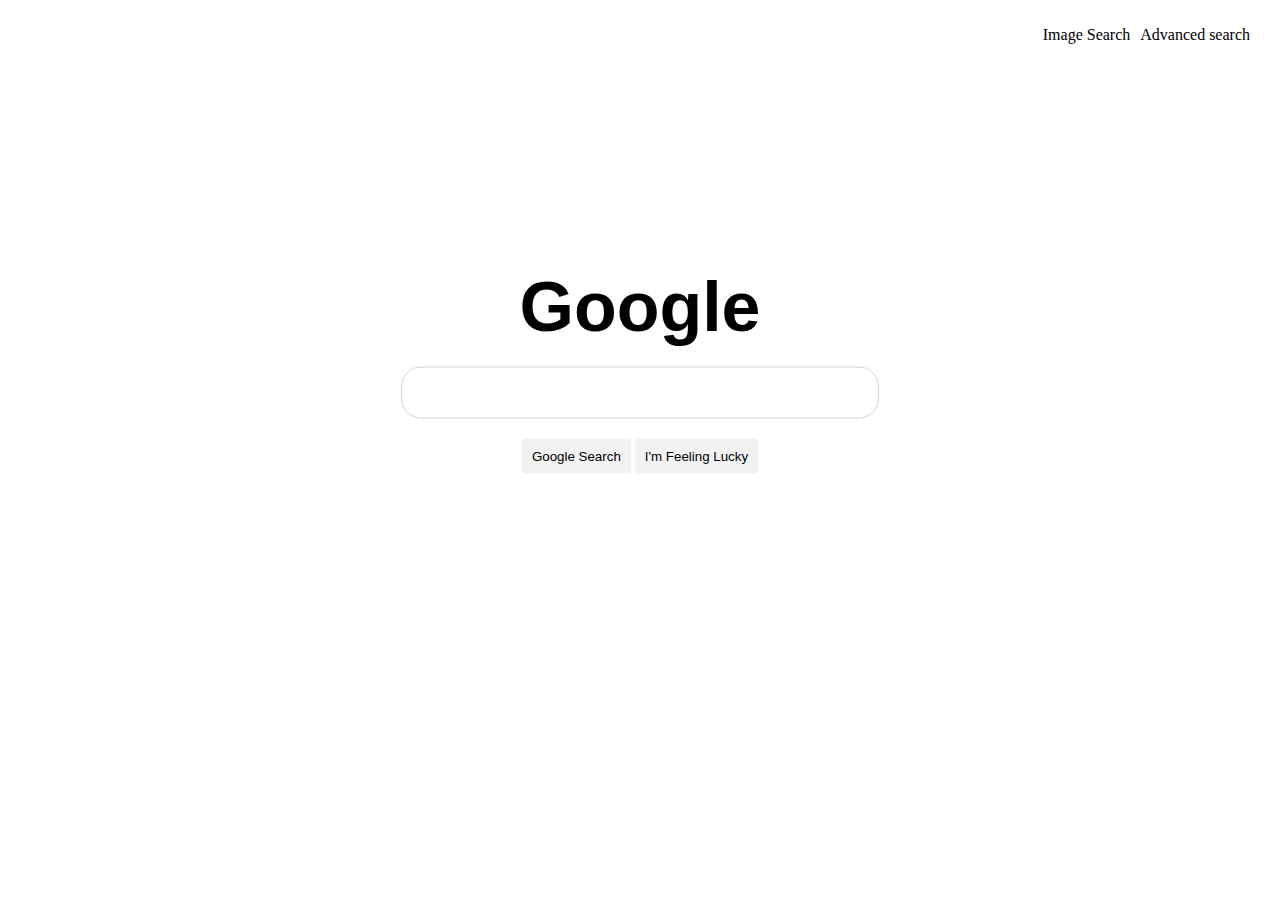
<file: HarvardX C50’sW Course/Project 0/index.html>
<!DOCTYPE html>
<html lang="en">
    <head>
        <title>Google</title>
        <link rel="stylesheet" href="style/master.css">
        <meta name="viewport" content="width=device-width, initial-scale=1.0">
    </head>
    <body>

      <nav>
        <ul>
          <li><a href="googleImage.html">Image Search</a></li>
          <li><a href="advancedSearch.html">Advanced search</a></li>
        </ul>
      </nav>

    <div class="center">
        <header>
            <h1>Google</h1>
        </header>

        <form action="https://google.com/search">
            <input type="text" name="q">
            <div class="w-100"></div>
            <input type="submit" class="btnGray" value="Google Search">
            <input type="submit" class="btnGray" value="I'm Feeling Lucky" name="btnI" jsaction="sf.lck">
        </form>
     </div>

    </body>
</html>
</file>
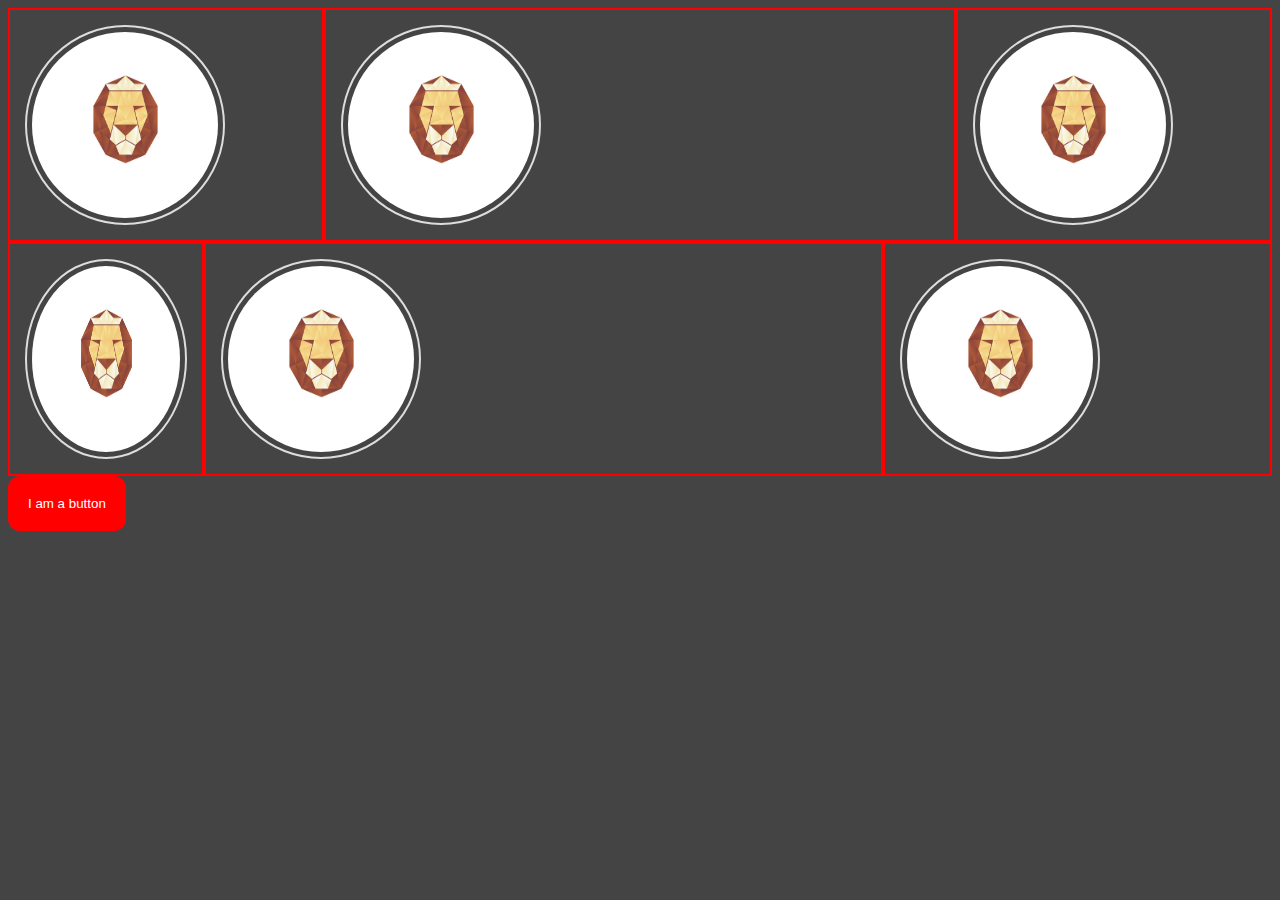
<file: Udemy Full Stack Web Developer Course/CSS Practice/index.html>
<!DOCTYPE html>
<html lang="en">
<head>
    <meta charset="utf-8">
    <title>Learn CSS</title>
    <link href="https://fonts.googleapis.com/css?family=Libre+Barcode+128+Text|Fjalla+One|Merienda+One" rel="stylesheet">
    <link rel="stylesheet" href="style.css">
    
</head>

<body>
    <div class="container">
        <!--
    <h1 style="color:yellow;">Skateboarding is Awesome</h1>
    <h2>Anyone skate out there?</h2>
    <h3>I wish redbull gave me wings</h3>
    </div>
-->
    
    <div class="row">
        <div class="col-3">
            <img src="lion.jpg" class="borderImg">
        </div>

        <div class="col-6">
            <img src="lion.jpg" class="borderImg">
        </div>

        <div class="col-3">
            <img src="lion.jpg" class="borderImg">
        </div>
    </div>
        
     <div class="row">
    <div class="col-2">
        <img src="lion.jpg" class="borderImg">
    </div>

    <div class="col-7">
        <img src="lion.jpg" class="borderImg">
    </div>

    <div class="col-4">
        <img src="lion.jpg" class="borderImg">
    </div>
</div>
       
    
    <div>
    <button type="button" class="padding">I am a button</button>
    </div>

<!--
        <ul>
        <li>I love to skate</li>
        <li>My favorite skate tricks</li>
            <ol>
                <li>360 Flips</li>
                <li>Backside Nose Blunts</li>
        </ol>
        <li>Skate till you can't walk</li>
    </ul>
-->
<!--
        
    </div>
    
    <h1>H1 - I should build a tree swing</h1>
    <h2>H2 - I hope the rope doesn't break.</h2>
    
    <div class="formatting">
            <div><b>I am so BOLD</b></div>
            <div><i>I am leaning over...</i></div>
            <div><em>I am so EMPHASIZED...</em></div>
            <div><strong>I am so STRONG</strong></div>
            <div><del>Please don't delete ME</del></div>
            <div><mark>MARK MY WORDS...</mark></div>
    </div>
    <a href='#'>Click me Now</a>
    
-->
</body>

</html>
</file>
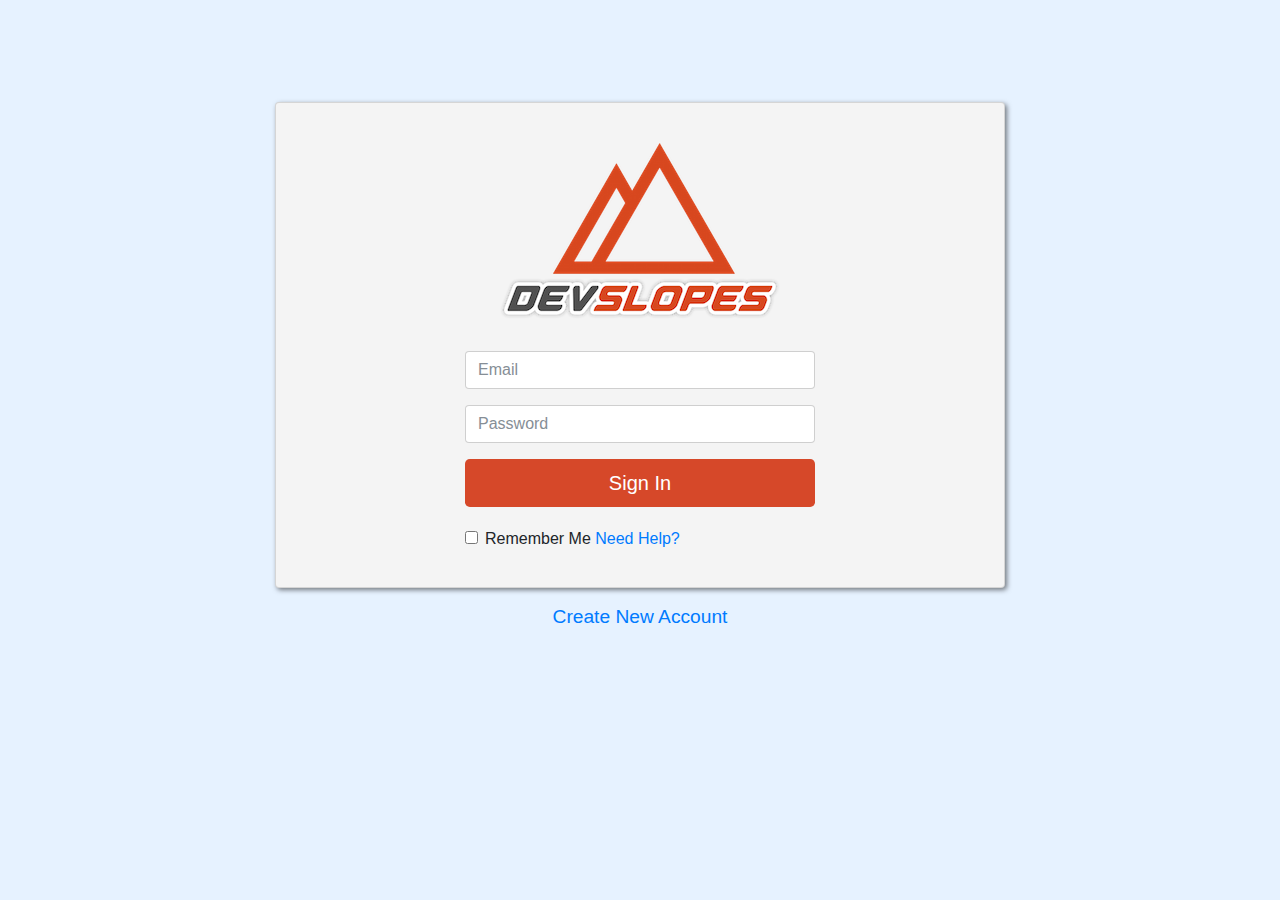
<file: Udemy Full Stack Web Developer Course/Bootstrap/Sign In Box/index.html>
<!DOCTYPE html>
<html lang="en">

<head>
    <!-- Required meta tags -->
    <meta charset="utf-8">
    <meta name="viewport" content="width=device-width, initial-scale=1, shrink-to-fit=no">

    <!-- Bootstrap CSS -->
    <!-- Grab the bootstrap gid system  -->
    <link rel="stylesheet" href="bootstrap-4.0.0-beta-dist/css/bootstrap-grid.css">

    <!-- Grab the bootstrap stylings    -->
    <link rel="stylesheet" href="bootstrap-4.0.0-beta-dist/css/bootstrap.min.css">

    <!-- Grab our custom stylesheet -->
    <link rel="stylesheet" href="style.css">
</head>

<body class="signIn-Body">
    <div class="container signIn-Container">
        <div class="row">
            <div class="col"></div>


            <!--              Log in protal lives here-->
            <div class="col-sm-12 col-md-8">
                <div class="card signIn-Card">
                    <div class="card-block">
                        <img src="assets/DevslopesLogo.png"; class="img-fluid signIn-Image">

                        <form class="signIn-Form">
                            <div class="form-group signIn-Form">
                                <input type="email" class="form-control" id="emailInput" placeholder="Email">
                            </div>
                            <div class="form-group">
                                <input type="password" class="form-control" id="passwordInput" placeholder="Password">
                            </div>

                            <button type="button" class="btn signIn-Btn btn-lg">Sign In</button>

                            <div class="form-group">
                                <div class="form-check">
                                    <label class="form-check-label">
                                        <input class="form-check-input" type="checkbox"> Remember Me <a href="#"> Need Help?</a>
                                  </label>
                                </div>
                            </div>

                        </form>


                    </div>
                </div>

                <a href="#" class="create_New_Account">Create New Account</a>

            </div>


            <div class="col">


            </div>
        </div>

    </div>



    <!-- Optional JavaScript -->
    <!-- jQuery first, then Popper.js, then Bootstrap JS -->
    <script src="https://code.jquery.com/jquery-3.2.1.slim.min.js" integrity="sha384-KJ3o2DKtIkvYIK3UENzmM7KCkRr/rE9/Qpg6aAZGJwFDMVNA/GpGFF93hXpG5KkN" crossorigin="anonymous"></script>
    <script src="https://cdnjs.cloudflare.com/ajax/libs/popper.js/1.11.0/umd/popper.min.js" integrity="sha384-b/U6ypiBEHpOf/4+1nzFpr53nxSS+GLCkfwBdFNTxtclqqenISfwAzpKaMNFNmj4" crossorigin="anonymous"></script>
    <script src="bootstrap-4.0.0-beta-dist/js/bootstrap.min.js"></script>
</body>

</html>
</file>
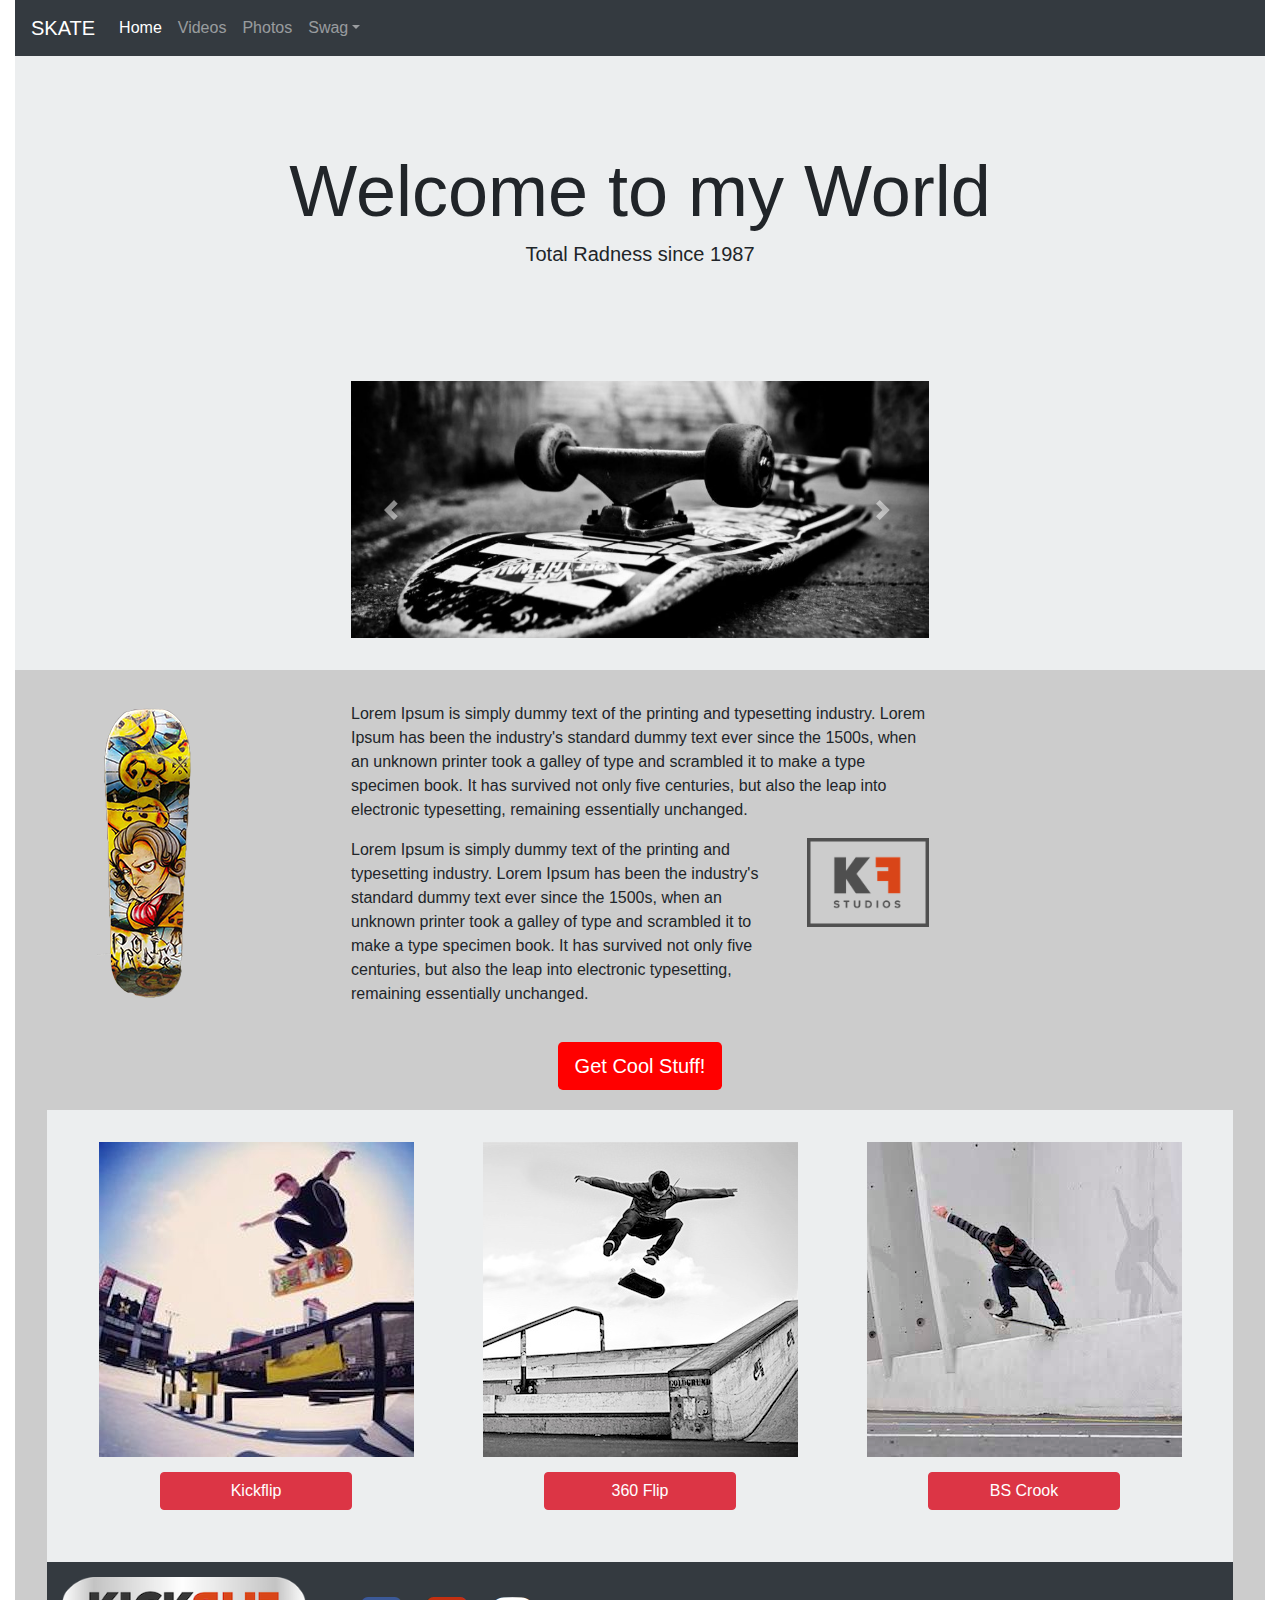
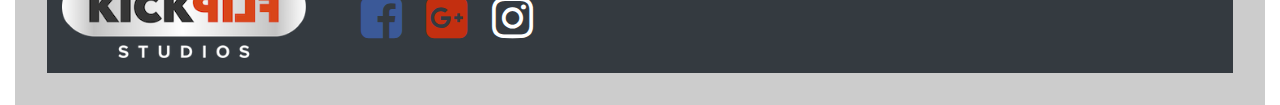
<file: Udemy Full Stack Web Developer Course/Bootstrap/Skate or Die Website/index.html>
<!DOCTYPE html>
<html lang="en">
  <head>
    <!-- Required meta tags -->
    <meta charset="utf-8">
    <meta name="viewport" content="width=device-width, initial-scale=1, shrink-to-fit=no">

    <!-- Bootstrap CSS -->
    <!-- Grab the bootstrap gid system  -->
    <link rel="stylesheet" href="bootstrap-4.0.0-beta-dist/css/bootstrap-grid.min.css">

    <!-- Grab the bootstrap stylings    -->
    <link rel="stylesheet" href="bootstrap-4.0.0-beta-dist/css/bootstrap.min.css">

    <!-- Font Awesome -->
    <link rel="stylesheet" href="https://cdnjs.cloudflare.com/ajax/libs/font-awesome/4.7.0/css/font-awesome.min.css">

    <!-- Grab our custom stylesheet -->
    <link rel="stylesheet" href="main.css">
</head>


<body>
    <!--Nav Bar-->
    <div class="container-fluid">
        <nav class="navbar navbar-expand-lg navbar-dark bg-dark">
            <a class="navbar-brand" href="#">SKATE</a>
            <button class="navbar-toggler" type="button" data-toggle="collapse" data-target="#navbarNavDropdown" aria-controls="navbarNavDropdown" aria-expanded="false" aria-label="Toggle navigation">
    <span class="navbar-toggler-icon"></span>
  </button>
            <div class="collapse navbar-collapse" id="navbarNavDropdown">
                <ul class="navbar-nav">
                    <li class="nav-item active">
                        <a class="nav-link" href="#">Home <span class="sr-only">(current)</span></a>
                    </li>
                    <li class="nav-item">
                        <a class="nav-link" href="#">Videos</a>
                    </li>
                    <li class="nav-item">
                        <a class="nav-link" href="#">Photos</a>
                    </li>
                    <li class="nav-item dropdown">
                        <a class="nav-link dropdown-toggle" href="#" id="navbarDropdownMenuLink" data-toggle="dropdown" aria-haspopup="true" aria-expanded="false">Swag</a>
                        <div class="dropdown-menu" aria-labelledby="navbarDropdownMenuLink">
                            <a class="dropdown-item" href="#">Pants</a>
                            <a class="dropdown-item" href="#">Shirts</a>
                            <a class="dropdown-item" href="#">Apparel</a>
                        </div>
                    </li>
                </ul>
            </div>
        </nav>

        <!-- Light Section -->
        <div class="sectionLight">
      <div class="row">
        <div class="col-sm-12">
          <div class="jumbotron jumbotron-fluid">
            <div class="container">
              <h1 class="display-3">Welcome to my World</h1>
              <p class="lead">Total Radness since 1987</p>
            </div>
          </div>
        </div>
      </div>

      <div class="row">
        <div class="col"></div>
        <div class="col-sm-12 col-md-6">
          <div id="mainCarousel" class="carousel slide" data-ride="carousel">
            <div class="carousel-inner" role="listbox">
              <div class="carousel-item active">
                <img class="d-block img-fluid" src="assets/board.jpg" alt="First slide">
              </div>
              <div class="carousel-item">
                <img class="d-block img-fluid" src="assets/tipsolahraga.jpg" alt="Second slide">
                <div class="carousel-caption d-none d-md-block">
                  <h3>Skate for life!</h3>
                  <p>Show me some tricks</p>
                </div>
              </div>
              <div class="carousel-item">
                <img class="d-block img-fluid" src="assets/longboard.jpg" alt="Third slide">
              </div>
            </div>
            <a class="carousel-control-prev" href="#mainCarousel" role="button" data-slide="prev">
              <span class="carousel-control-prev-icon" aria-hidden="true"></span>
              <span class="sr-only">Previous</span>
            </a>
            <a class="carousel-control-next" href="#mainCarousel" role="button" data-slide="next">
              <span class="carousel-control-next-icon" aria-hidden="true"></span>
              <span class="sr-only">Next</span>
            </a>
          </div>
        </div>
        <div class="col"></div>
      </div>
    </div>



        <!-- Dark Section -->
        <div class="sectionDark">
            <div class="row">
                <div class="col-sm-12 col-md-3">
                    <img class="img-fluid skateboard_img" src="assets/prodigy.png">
                </div>

                <div class="col-sm-12 col-md-6">
          <div class="row">
            <div class="col-sm-12">
                            <p>Lorem Ipsum is simply dummy text of the printing and typesetting industry. Lorem Ipsum has been the industry's standard dummy text ever since the 1500s, when an unknown printer took a galley of type and scrambled it to make a type specimen book. It has survived not only five centuries, but also the leap into electronic typesetting, remaining essentially unchanged.</p>
                        </div>
                    </div>
                    <div class="row">
            <div class="col-sm-12 col-md-9">
                            <p>Lorem Ipsum is simply dummy text of the printing and typesetting industry. Lorem Ipsum has been the industry's standard dummy text ever since the 1500s, when an unknown printer took a galley of type and scrambled it to make a type specimen book. It has survived not only five centuries, but also the leap into electronic typesetting, remaining essentially unchanged.</p>
                           </div>
            <div class="col-sm-12 col-md-3">
              <img class="img-fluid" src="assets/KFS.png">
            </div>
          </div>
        </div>
        <div class="col"></div>
      </div>
      <div class="row">
        <div class="col-sm-12">
                <div class="coolStuffWrapper">

                    <!--Button Modal-->
                    <button type="button" class="btn btn-lg coolStuffBtn" data-toggle="modal" data-target="#coolStuffModal">
                        Get Cool Stuff!
                    </button>

                </div>
            </div>
        </div>



        <!--Section Light-->
        <div class="sectionLight">

            <!--Row-->
            <div class="row">

                <!--Col 1-->
                <!-- Calls .kf-modal-lg when button is pressed -->
                <div class="col-sm-12 col-lg-4">
                    <img class="img-fluid imgCenter" src="assets/kickflip.jpg">
                    <div class="row">
                        <div class="col-sm-12">
                            <button type="button" class="btn btn-lrg btn-danger btnCenter" data-toggle="modal" data-target=".kf-modal-lg">
                                    Kickflip
                                    </button>
                        </div>
                    </div>
                </div>


                <!--Col 2-->
                <div class="col-sm-12 col-lg-4">
                    <img class="img-fluid imgCenter" src="assets/360flip.jpg">
                    <div class="row">
                        <div class="col-sm-12">
                            <button type="button" class="btn btn-lrg btn-danger btnCenter" data-toggle="modal" data-target=".360-modal-md">
                                    360 Flip
                                    </button>
                        </div>
                    </div>
                </div>




                <!--Col 3-->
                <div class="col-sm-12 col-lg-4">
                    <img class="img-fluid imgCenter" src="assets/bscrook.jpg">
                    <div class="row">
                        <div class="col-sm-12">
                            <button type="button" class="btn btn-lrg btn-danger btnCenter" data-toggle="modal" data-target=".bscrook-modal-sm">
                                    BS Crook
                                    </button>
                        </div>
                    </div>
                </div>
            </div>
        </div>

        <footer class="footer bg-dark">
            <div class="cotainer-fluid">
                <div class="row">
                    <div class="col-sm-12 col-lg-3">
                        <img class="img-fluid footerImg" src="assets/KFS_LIGHT.png">
                    </div>

                    <div class="col-sm-12 col-lg-9 socialWrapper">
                        
                        <a href="https://www.facebook.com" target="_blank">
                        <i class="fa fa-facebook-square fa-3x" aria-hidden="true"></i>
                        </a>
                        
                        <a href="https://www.googleplus.com" target="_blank">
                        <i class="fa fa-google-plus-square fa-3x" aria-hidden="true"></i>
                        </a>
                        
                        <a href="https://www.instagram.com" target="_blank">
                        <i class="fa fa-instagram fa-3x" aria-hidden="true"></i>
                        </a>

                    </div>
                    
                </div>
            </div>
        </footer>



        <!-- Modal -->

        <!--Cool Stuff Modal-->
        <div class="modal fade" id="coolStuffModal" tabindex="-1" role="dialog" aria-labelledby="exampleModalLabel" aria-hidden="true">
            <div class="modal-dialog" role="document">
                <div class="modal-content">
                    <div class="modal-header">
                        <h5 class="modal-title" id="contentLabel">Get Exclusive Content!</h5>
                        <button type="button" class="close" data-dismiss="modal" aria-label="Close">
          <span aria-hidden="true">&times;</span>
        </button>
                    </div>
                    <div class="modal-body">
                        <div class="container-fluid">
                            <div class="row">
                                <div class="col-sm-12">
                                    <img class="img-fluid" src="assets/KFS_modal.png">
                                </div>
                            </div>

                            <div class="row">
                                <div class="col-sm-12">
                                    <div class="modalFormWrapper">
                                        <form>
                                            <div class="form-group">
                                                <label for="formName">What's your name?</label>
                                                <input type="email" class="form-control" id="formName" aria-describedby="emailHelp" placeholder="Name">
                                                <small id="emailHelp" class="form-text text-muted">We'll never share your email with anyone else.</small>
                                            </div>
                                            <div class="form-group">
                                                <label for="formEmail">Where should we send your cool content?</label>
                                                <input type="password" class="form-control" id="formEmail" placeholder="Email">
                                            </div>
                                            <div class="form-check">
                                                <label class="form-check-label">
                                          <input type="checkbox" class="form-check-input">
                                          Check me out
                                        </label>
                                            </div>
                                            <button type="submit" class="btn btn-primary">Submit</button>
                                        </form>
                                    </div>
                                </div>
                            </div>
                        </div>
                    </div>
                    <div class="modal-footer">
                        <button type="button" class="btn btn-secondary" data-dismiss="modal">Close</button>
                    </div>
                </div>
            </div>
        </div>



        <!-- Kickflip Modal -->
        <div class="modal fade kf-modal-lg" tabindex="-1" role="dialog" aria-labelledby="myLargeModalLabel" aria-hidden="true">
            <div class="modal-dialog modal-lg">
                <div class="modal-content">
                    <div class="embed-responsive embed-responsive-16by9">
                        <iframe class="embed-responsive-item" src="https://www.youtube.com/embed/ilzy0viqVes" allowfullscreen>
    </iframe>
                    </div>
                    <p>Kickflips are easy. Pop, flip, catch, land. #BOOM</p>
                </div>
            </div>
        </div>



        <!-- 360 Flip Modal -->
        <div class="modal fade 360-modal-md" tabindex="-1" role="dialog" aria-labelledby="myLargeModalLabel" aria-hidden="true">
            <div class="modal-dialog modal-md">
                <div class="modal-content">
                    <div class="embed-responsive embed-responsive-16by9">
                        <iframe class="embed-responsive-item" src="https://www.youtube.com/embed/ilzy0viqVes" allowfullscreen>
    </iframe>
                    </div>
                    <p>360 Flips are easy. Pop, scissor kick, catch, land. #BOOM</p>
                </div>
            </div>
        </div>



        <!-- BS Crook Modal -->
        <div class="modal fade bscrook-modal-sm" tabindex="-1" role="dialog" aria-labelledby="myLargeModalLabel" aria-hidden="true">
            <div class="modal-dialog modal-sm">
                <div class="modal-content">
                    <div class="embed-responsive embed-responsive-16by9">
                        <iframe class="embed-responsive-item" src="https://www.youtube.com/embed/ilzy0viqVes" allowfullscreen>
    </iframe>
                    </div>
                    <p>Backside Crooks are sick. Nollie in, Nollie out! #BOOM</p>
                </div>
            </div>
        </div>




    </div>

    <!-- Optional JavaScript -->
    <!-- jQuery first, then Popper.js, then Bootstrap JS -->
    <script src="https://code.jquery.com/jquery-3.2.1.slim.min.js" integrity="sha384-KJ3o2DKtIkvYIK3UENzmM7KCkRr/rE9/Qpg6aAZGJwFDMVNA/GpGFF93hXpG5KkN" crossorigin="anonymous"></script>
    <script src="https://cdnjs.cloudflare.com/ajax/libs/popper.js/1.11.0/umd/popper.min.js" integrity="sha384-b/U6ypiBEHpOf/4+1nzFpr53nxSS+GLCkfwBdFNTxtclqqenISfwAzpKaMNFNmj4" crossorigin="anonymous"></script>
    <script src="bootstrap-4.0.0-beta-dist/js/bootstrap.min.js"></script>
</body>
</html>
</file>
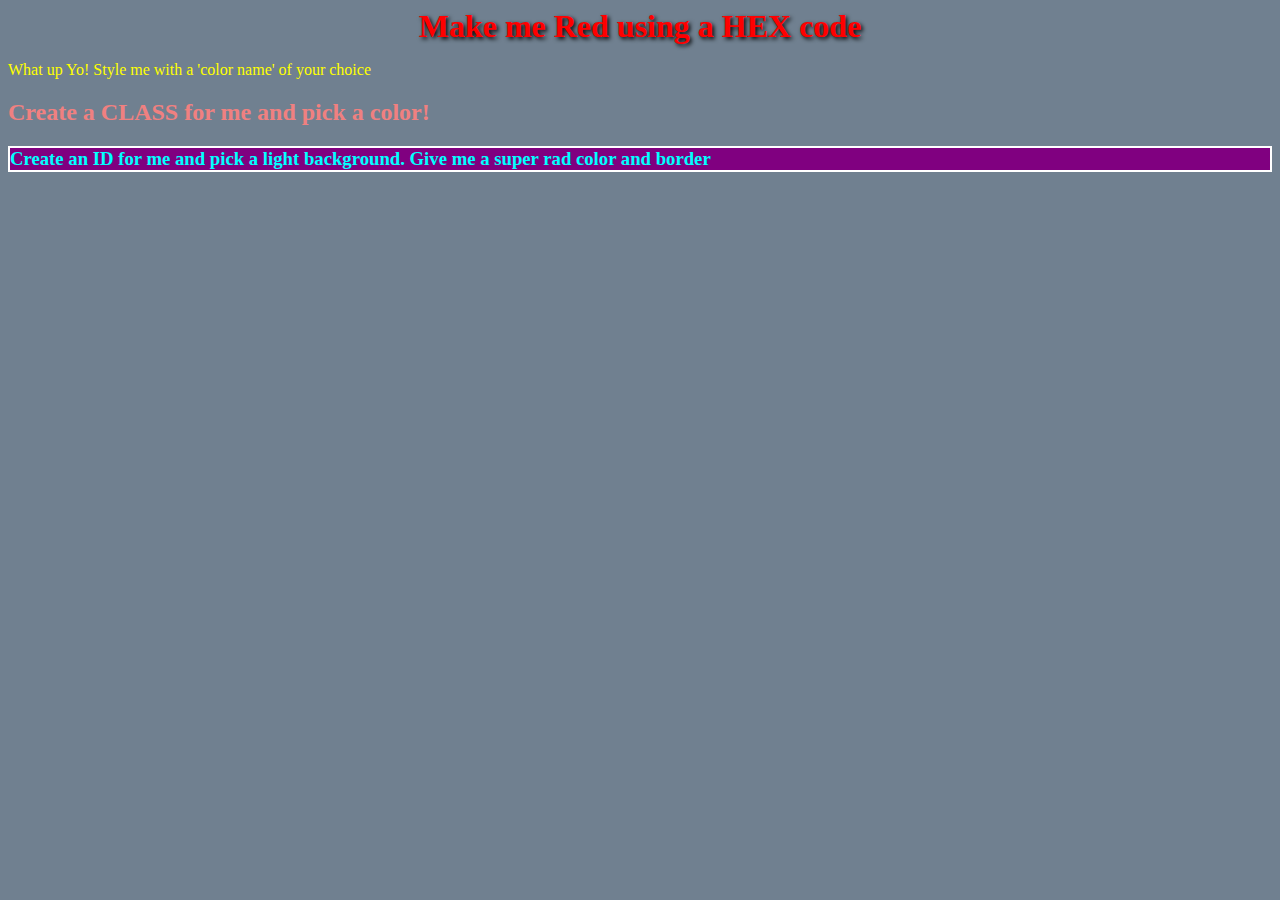
<file: Udemy Full Stack Web Developer Course/CSS Practice/Project 1/index.html>
<!DOCTYPE html>

<html>

    <head>
        <meta charset="utf-8">
        <link rel="stylesheet" href="style.css">
        <title>Project #2</title>
    </head>

    <body>
        <h1>Make me Red using a HEX code</h1>
        
        <p>What up Yo! Style me with a 'color name' of your choice</p>
        
        <h2 class="class_practice">Create a CLASS for me and pick a color!</h2>
        
        <div>
            <h3 id="use_ids_sparingly">Create an ID for me and pick a light background. Give me a super rad color and border</h3>
        </div>

    </body>

</html>
</file>
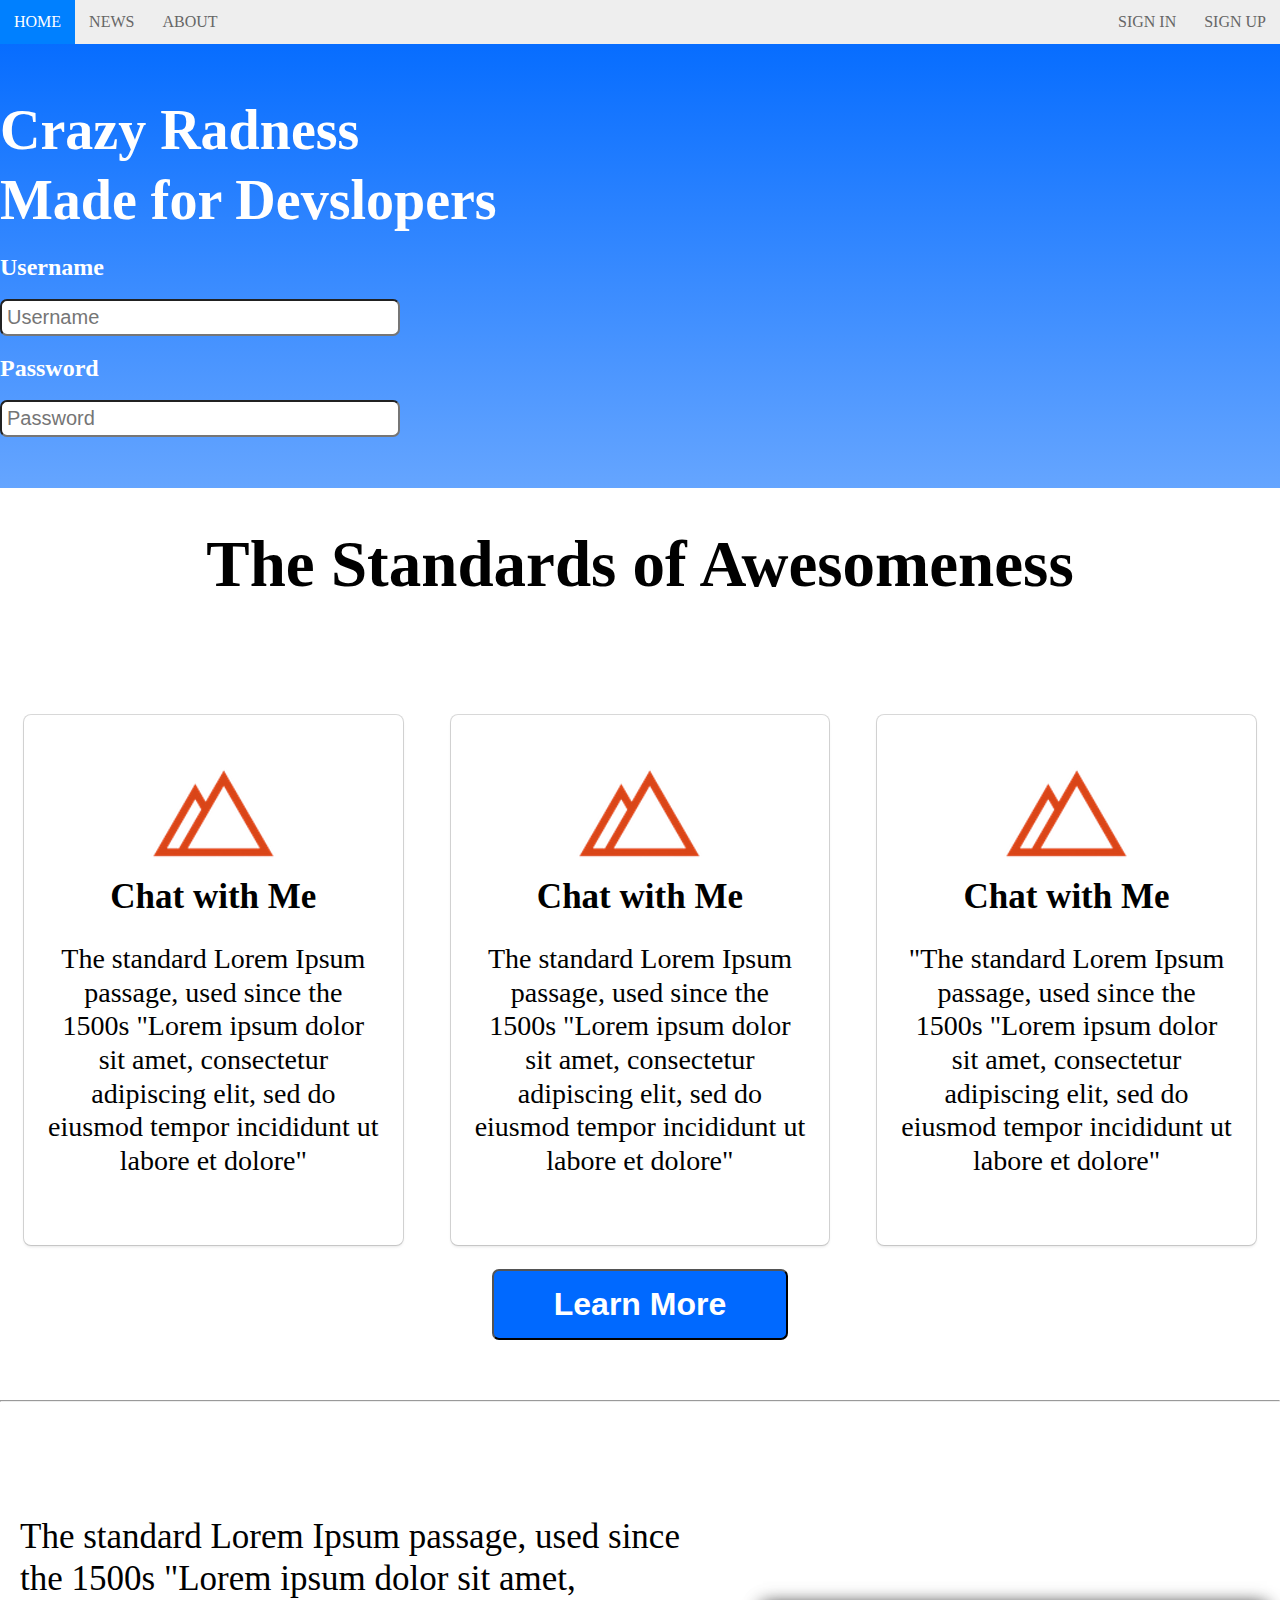
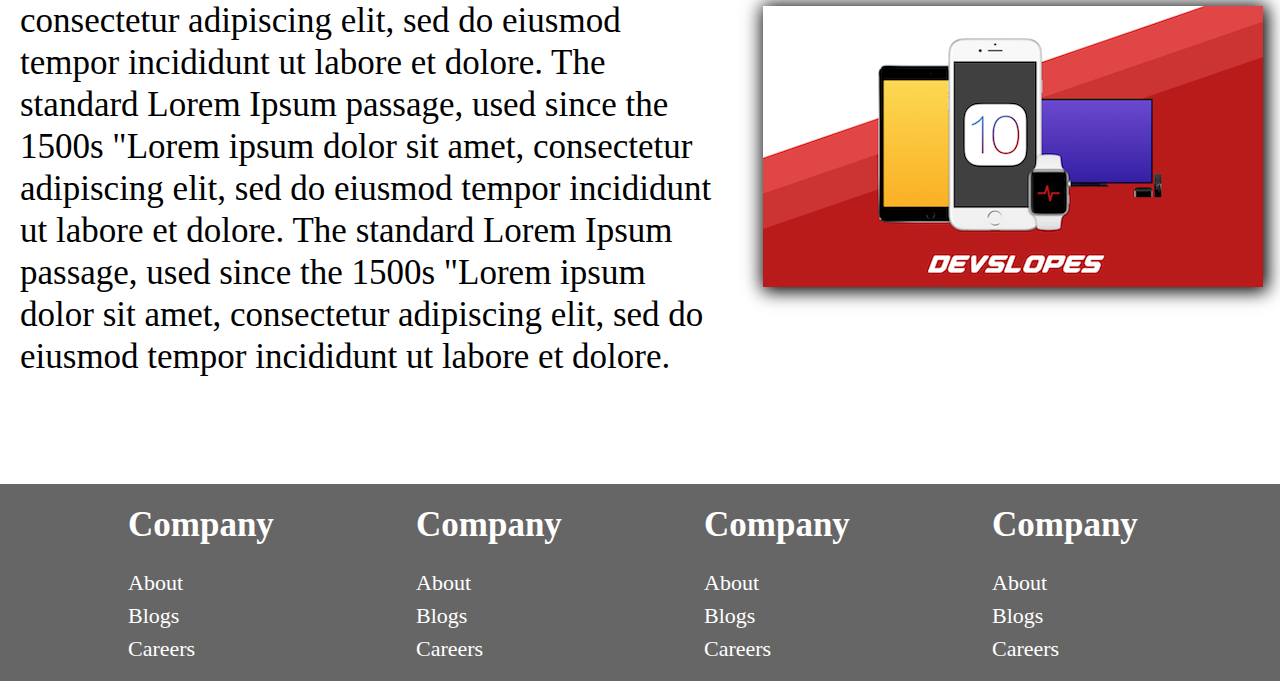
<file: Udemy Full Stack Web Developer Course/CSS Practice/Project 3/index.html>
<!doctype html>
<html lang ="en">


<head>
    <title>My CSS Website</title>
    <link rel="stylesheet" href="style.css">
</head>

    <body>
        <nav>
            <ul class ="topnav" id="dropdownClick">
            <li><a href="#home">Home</a></li>
            <li><a href="#News">News</a></li>
            <li><a href="#Contact">About</a></li>
                
            <li class="topnav-right">
                <a href="#Signup">Sign Up</a></li>
            <li class="topnav-right">
                <a href="#Signin">Sign In</a></li>
                
<!--                href="javascript:void(0);" is saying the path that you are looking for is undefined so instead stay at the current location. It's a javascript nuance / hack-->
                
            <li class="dropdownIcon"><a href="javascript:void(0);" onclick="dropdownMenu()">&#9776;</a></li>
            </ul>
        </nav>
        
        <div class = "container" id="section-1-gradient">
            <div class="row">
                <div class="col-6">
                    <div class="leftside-col">
                        <h1 class="large">Crazy Radness</h1>
                        <h1 class="large">Made for Devslopers</h1>
                    </div>
                    <form>
                        <div class="leftside-col">
                            <h2>Username</h2>
                            <input class="inputbox" 
                                   name="username"
                                   type="text" placeholder="Username">
                            <h2>Password</h2>
                            <input class="inputbox"
                                   name="password"
                                   type="text" placeholder="Password">
                        </div>
                    </form>
                    
                </div>
                <div class="col-6">
                    <div class="rightSide-col">
                        <div class="videoContainer">
                        <iframe width="426" height="240" src="https://www.youtube.com/embed/qmNWjAeyvwU" frameborder="0" allowfullscreen></iframe>
                        </div>
                    </div>
                
                </div>
            
            </div>
        </div>
        
        
        <header>
            <h1 class="section2Header">The Standards of Awesomeness</h1>
        </header>
        <div class="container">
            <div class="row">
                 <div class="col-4">
                     <div class="box">
                         <div class="icon">
                            <img src="devIcon.png">
                         </div>
                         <label>Chat with Me</label>
                         <p>The standard Lorem Ipsum passage, used since the 1500s

                        "Lorem ipsum dolor sit amet, consectetur adipiscing elit, sed do eiusmod tempor incididunt ut labore et dolore"</p>
                       
                    </div>
                </div>
                
                <div class="col-4">
                     <div class="box">
                         <div class="icon">
                            <img src="devIcon.png">
                         </div>
                         <label>Chat with Me</label>
                         
                         <p>The standard Lorem Ipsum passage, used since the 1500s

                        "Lorem ipsum dolor sit amet, consectetur adipiscing elit, sed do eiusmod tempor incididunt ut labore et dolore"</p>
                       
                    </div>
                </div>
                
                <div class="col-4">
                     <div class="box">
                         <div class="icon">
                            <img src="devIcon.png">
                         </div>
                         
                         <label>Chat with Me</label>
                         
                         <p>"The standard Lorem Ipsum passage, used since the 1500s

                            "Lorem ipsum dolor sit amet, consectetur adipiscing elit, sed do eiusmod tempor incididunt ut labore et dolore"</p>
                       
                    </div>
                </div>
                <div class="row">
                    <div class="col-12">
                        <button class="learnMore">Learn More</button>
                    </div>
                </div>
            </div>
        </div>
        <hr>
        <div class="container">
            <div class="row">
            <div class="col-7">
                <article>
                    <p>The standard Lorem Ipsum passage, used since the 1500s

                            "Lorem ipsum dolor sit amet, consectetur adipiscing elit, sed do eiusmod tempor incididunt ut labore et dolore. The standard Lorem Ipsum passage, used since the 1500s

                            "Lorem ipsum dolor sit amet, consectetur adipiscing elit, sed do eiusmod tempor incididunt ut labore et dolore. The standard Lorem Ipsum passage, used since the 1500s

                            "Lorem ipsum dolor sit amet, consectetur adipiscing elit, sed do eiusmod tempor incididunt ut labore et dolore. </p>
                </article>
            </div>
            
            <div class="col-5">
                <div class="slopeIcon">
                    <img src="iOS-Slope.png">
                </div>
            </div>
            </div>
        </div>
        
        <footer class="footsy">
            <div class = "row">
                <div class="col-3 mobileStack">
                    <h1>Company</h1>
                        <ul>
                            <li>About</li>
                            <li>Blogs</li>
                            <li>Careers</li>
                        </ul>
                </div>
                
                 <div class="col-3 mobileStack">
                    <h1>Company</h1>
                        <ul>
                            <li>About</li>
                            <li>Blogs</li>
                            <li>Careers</li>
                        </ul>
                </div>
                
                
                 <div class="col-3 mobileStack">
                    <h1>Company</h1>
                        <ul>
                            <li>About</li>
                            <li>Blogs</li>
                            <li>Careers</li>
                        </ul>
                </div>
                
                 
                 <div class="col-3 mobileStack">
                    <h1>Company</h1>
                        <ul>
                            <li>About</li>
                            <li>Blogs</li>
                            <li>Careers</li>
                        </ul>
                </div>
                
            </div>
        </footer>
        
        
        
<!--         Change topnav to topnav.responsive -->
        <script>
            function dropdownMenu() {
                var x = document.getElementById("dropdownClick");
                
                if(x.className === "topnav"){
                    x.className += " responsive";
                } else{
                    x.className = "topnav";
                }
            }
        </script>
        
    </body>





</html>
</file>
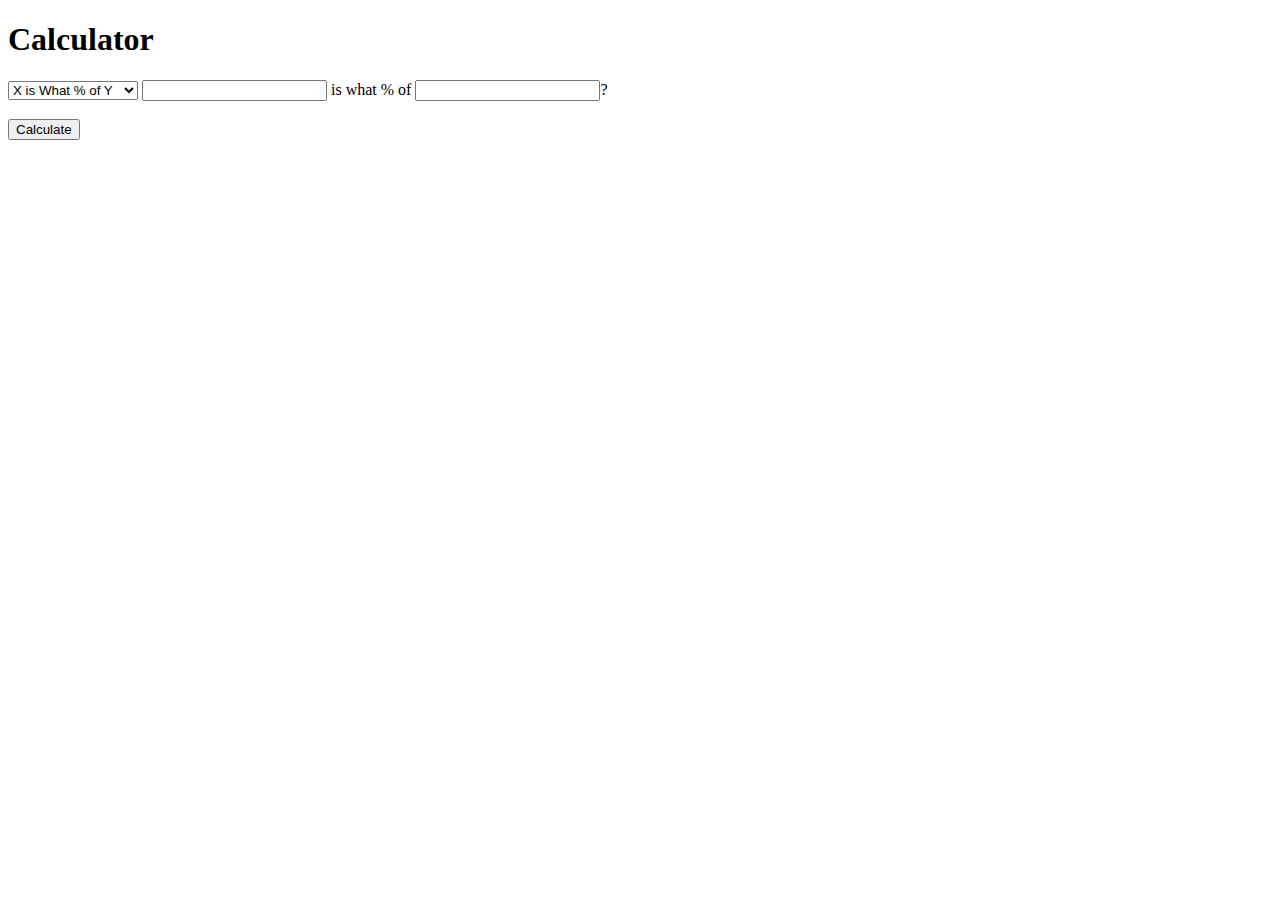
<file: Udemy Full Stack Web Developer Course/CSS Practice/Project 1/Calculator/index.html>
<!DOCTYPE html>
<html>
    <head>
        
        
<!--        <link rel="stylesheet" href="style.css"> -->
    </head>
    <body>
        <h1>Calculator</h1>
        
        <form id="xIsWhatPercentOfY">
            
        <select id="dropdown" >
            <option value="0">X is What % of Y</option>
            <option value="1">What is % of ?</option>
            <option value="2">X is % of Y</option>
            <option value="3">What % of X is Y?</option>
            <option value="4">X% of what is Y?</option>
            <option value="5">Y% of X is?</option>
        </select>
            
            
            <input type="text" id="numField1"> 
            is what % of
            <input type="text" id="numField2">?<br><br>
            <input type="submit" value="Calculate">
        </form>
        <h3 id="resultField"></h3>
        
        
        <script type="text/javascript" src="javascript/calc.js"></script>
    </body>
</html>
</file>
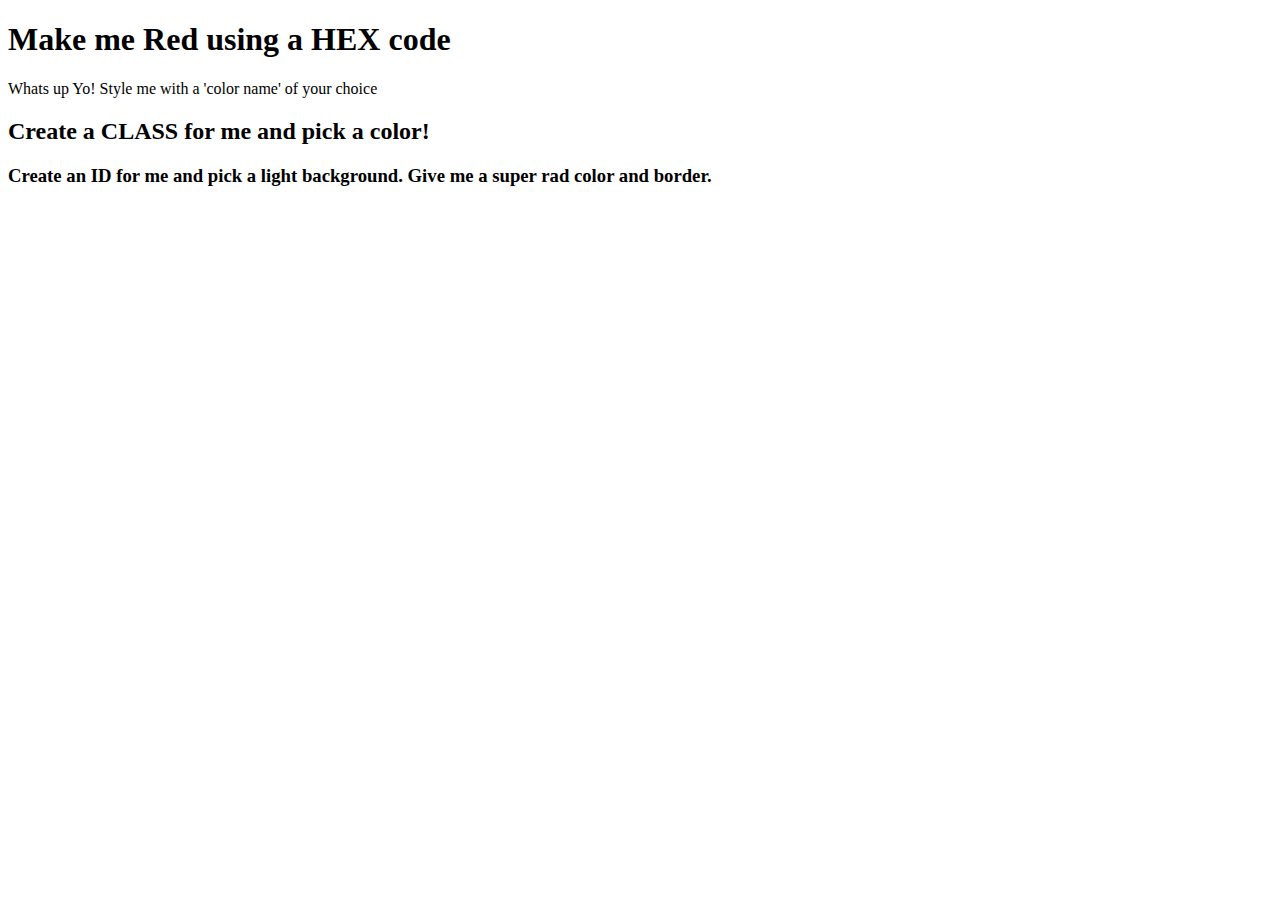
<file: Udemy Full Stack Web Developer Course/CSS Practice/Project 1/ColorsBackgrounds/index.html>
<!DOCTYPE html>

<html>
	<head>
		<title>Exercise</title>
	</head>
	<body>
    <h1>Make me Red using a HEX code</h1>
    <p>Whats up Yo! Style me with a 'color name' of your choice</p>
    <h2>Create a CLASS for me and pick a color!</h2>
    <h3>Create an ID for me and pick a light background. Give me a super rad color and border.</h3>

	</body>
</html>
</file>
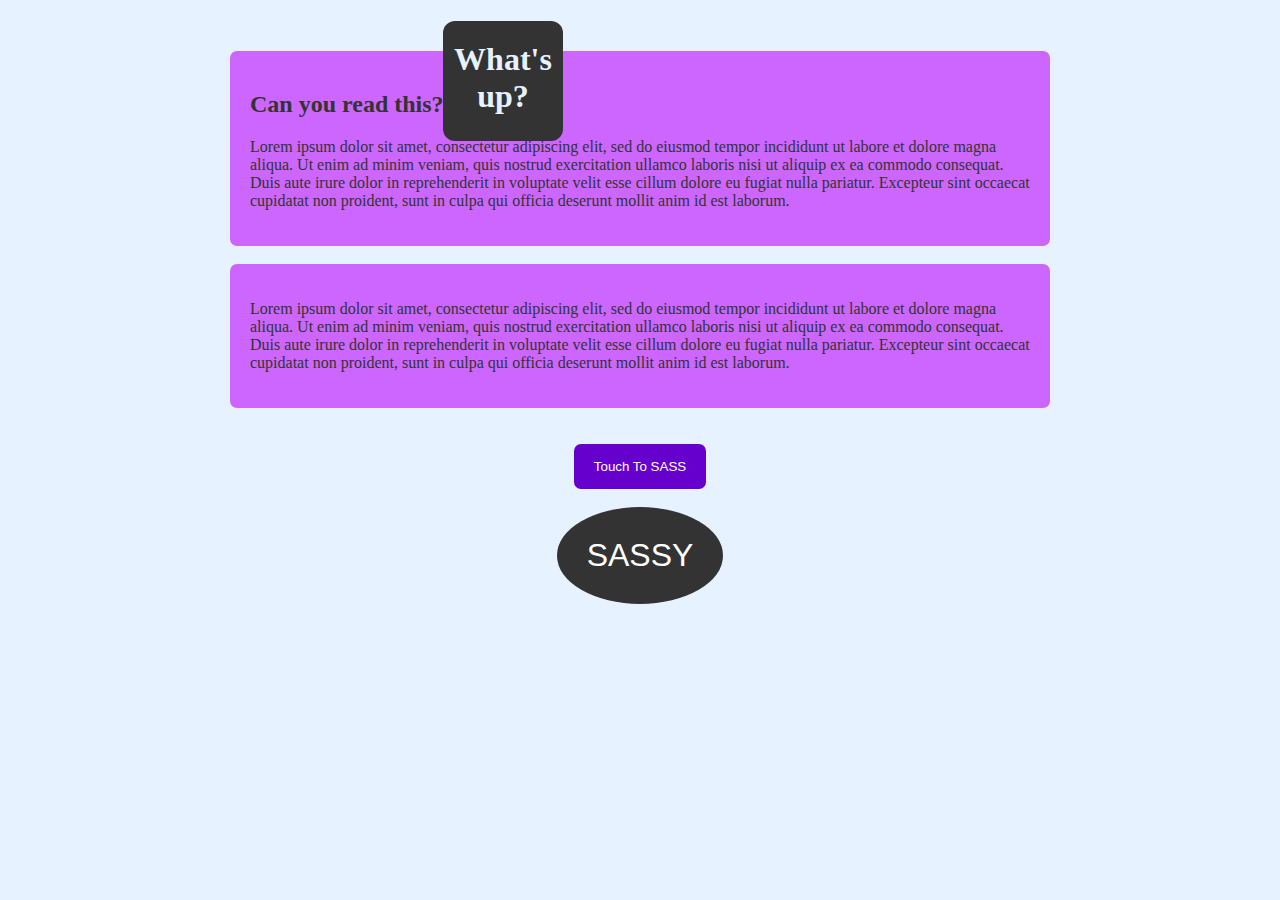
<file: Udemy Full Stack Web Developer Course/Sass/Projects/2_first-website/index.html>
<!DOCTYPE html>
<html>
  <head>
    <meta charset="utf-8">
    <title>So Cool</title>
    <link rel="stylesheet" href="main.css"  />
  </head>
  <body>
    <div class="thumb1">
      <h1>What's up?</h1>
    </div>
    <section>
      <h2>Can you read this?</h2>
      <p>Lorem ipsum dolor sit amet, consectetur adipiscing elit, sed do eiusmod tempor incididunt ut labore et dolore magna aliqua. Ut enim ad minim veniam, quis nostrud exercitation ullamco laboris nisi ut aliquip ex ea commodo consequat. Duis aute irure dolor in reprehenderit in voluptate velit esse cillum dolore eu fugiat nulla pariatur. Excepteur sint occaecat cupidatat non proident, sunt in culpa qui officia deserunt mollit anim id est laborum.</p>
    </section>
    <br />
    <section>
      <p>Lorem ipsum dolor sit amet, consectetur adipiscing elit, sed do eiusmod tempor incididunt ut labore et dolore magna aliqua. Ut enim ad minim veniam, quis nostrud exercitation ullamco laboris nisi ut aliquip ex ea commodo consequat. Duis aute irure dolor in reprehenderit in voluptate velit esse cillum dolore eu fugiat nulla pariatur. Excepteur sint occaecat cupidatat non proident, sunt in culpa qui officia deserunt mollit anim id est laborum.</p>
    </section>
    <div class="thumb2"></div>
    <br />
    <br />
      <button class="btn-1">Touch To SASS</button>
      <br />
      <button class="btn-2">SASSY</button>
  </body>
</html>
</file>
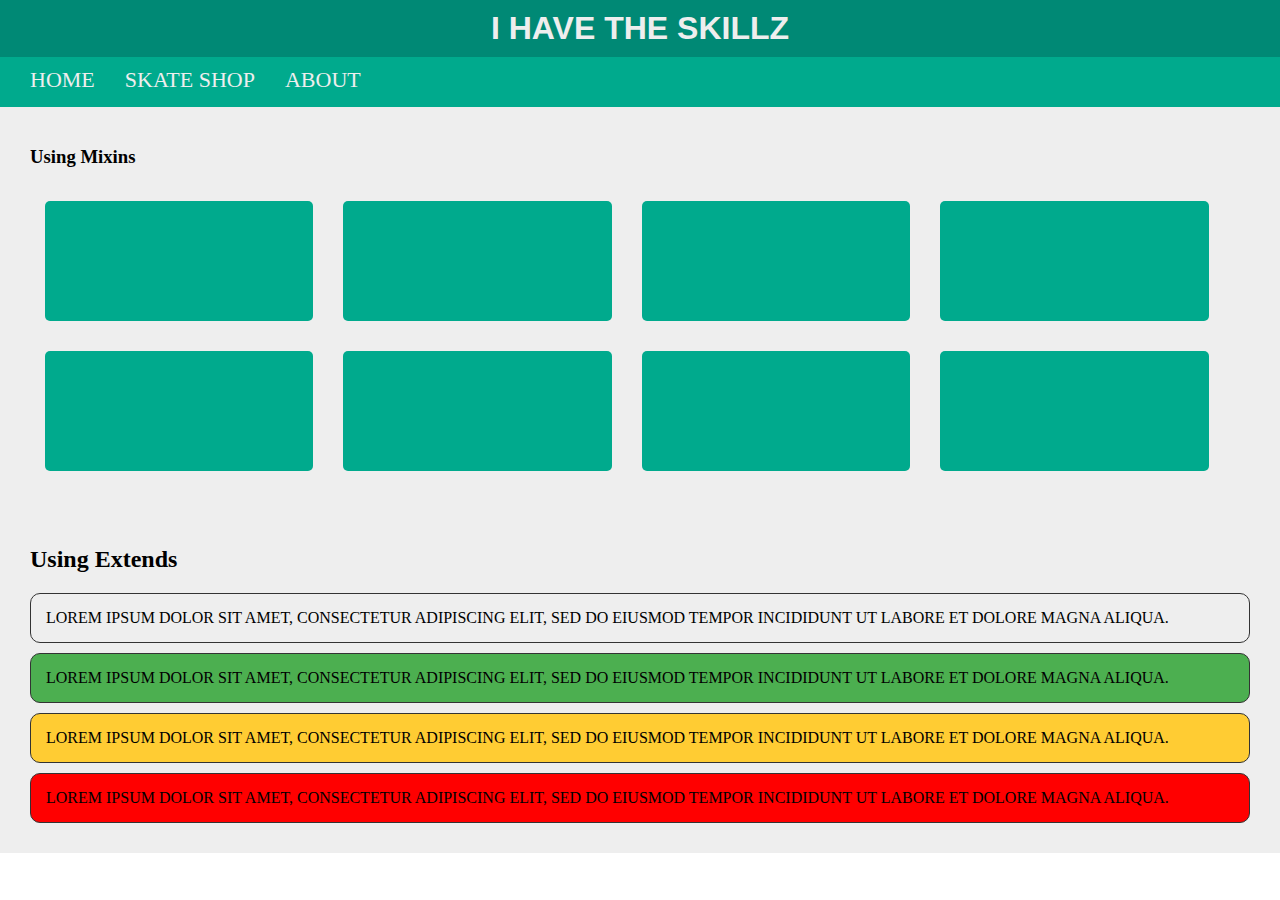
<file: Udemy Full Stack Web Developer Course/Sass/Projects/5_SASSskillz/index.html>
<!DOCTYPE html>
<html>

<head>
  <meta charset="utf-8">
  <title>Them Skillzz</title>
  <link rel="stylesheet" href="./CSS/app.css" media="screen" charset="utf-8">
</head>

<body>
  <div id="header">
    <h1>I HAVE THE SKILLZ</h1>
  </div>
  <div id="main-nav">
    <ul>
      <li><a href="">HOME</a></li>
      <li><a href="">SKATE SHOP</a></li>
      <li><a href="">ABOUT</a></li>
    </ul>
  </div>
  <div id="main-content">
    <h3>Using Mixins</h2>
      <div class="pro-img"></div>
      <div class="pro-img"></div>
      <div class="pro-img"></div>
      <div class="pro-img"></div>
      <div class="pro-img"></div>
      <div class="pro-img"></div>
      <div class="pro-img"></div>
      <div class="pro-img"></div>
  </div>
  <div id="main-content">
    <h2>Using Extends</h2>
    <div class="alert">Lorem ipsum dolor sit amet, consectetur adipiscing elit, sed do eiusmod tempor incididunt ut labore et dolore magna aliqua.</div>
    <div class="success">Lorem ipsum dolor sit amet, consectetur adipiscing elit, sed do eiusmod tempor incididunt ut labore et dolore magna aliqua.</div>
    <div class="warning">Lorem ipsum dolor sit amet, consectetur adipiscing elit, sed do eiusmod tempor incididunt ut labore et dolore magna aliqua.</div>
    <div class="oh-dang">Lorem ipsum dolor sit amet, consectetur adipiscing elit, sed do eiusmod tempor incididunt ut labore et dolore magna aliqua.</div>
  </div>
</body>

</html>
</file>
<file: HarvardX C50’sW Course/Project 0/style/master.css>
nav {
    position: absolute;
    top: 0;
    right: 20px;
}

nav > ul {
    list-style-type: none;
    padding: 5px;
    display: flex;
}

nav > ul > li {
    margin: 5px;
}

nav a {
    text-decoration: none;
    color: black;
}

nav a:hover {
    border-bottom: 1px solid black;
    cursor: pointer;
}

.center {
    position: absolute;
    top: 40%;
    left: 50%;
    transform: translate(-50%, -50%);
    width: 40%;
    text-align: center;
}

.container {
    width: 700px;
    margin: 60px;
}

.row {
    display: flex;
    flex-wrap: wrap;
}

.w-100 {
    width: 100%;
}

.col {
    display: grid;
    grid-column-gap: 10px;
    grid-row-gap: 10px;
    grid-template-columns: 300px auto;
}

.col > input[type=text] {
    height: 20px;
    border-radius: 4px;
}

.col > input[type=text]:hover {
    box-shadow: none;
}

.col > input[type=text]:focus {
    outline: 1px solid lightblue;
}

h1, h2, h3 {
    font-family: sans-serif;
}

header h1 {
    font-size: 70px;
    padding: 10px;
    margin: 10px;
}

input[type=text] {
    width: 85%;
    height: 30px;
    border: 1px solid lightgray;
    padding: 10px 20px 10px 20px;
    font-size: 16px;
    border-radius: 20px;
}

input[type=text]:focus {
    outline: none;
}

input[type=text]:hover {
    border: border: 1px solid white;
    -webkit-box-shadow: 0px 6px 8px 0px rgba(0,0,0,0.26);
    -moz-box-shadow: 0px 6px 8px 0px rgba(0,0,0,0.26);
    box-shadow: 0px 6px 8px 0px rgba(0,0,0,0.26);
}

.btnGray {
    background-color: #F2F2F2;
}

.btnGray:hover {
    background-color: #DCDCDC;
}

.btnBlue {
    background-color: #4889F0;
    font-weight: bold;
    border: 2px solid #3079ED;
    color: #fff;
}

.btnBlue:hover {
    background-color: #3778F0;
}

input[type=submit] {
    border: none;
    border-radius: 2px;
    padding: 10px;
    margin-top: 20px;
}

input[type=submit]:hover {
    cursor: pointer;
}


@media screen and (max-width: 600px) {
    .center {
        width: 70%;
    }

    header h1 {
        font-size: 50px;
    }
}
</file>
<file: Udemy Full Stack Web Developer Course/CSS Practice/style.css>
body{
    background-color: #444;
/*    text-align: center;*/
} 


h1{
    color: #ffffff;
    line-height: 2rem;
    font-family: 'Libre+Barcode+128+Text';
}

h2{
    color: #ffffff;
    line-height: 2rem;
    font-family: 'Fjalla+One';
}

h3{
    color: #ffffff;
    line-height: 2rem;
    font-family: 'Merienda+One';
}

img{
    max-width: 100%;
    height: auto;
    padding: 5px;
    opacity: 1;
    margin-bottom: auto;
}

.borderImg{
    border-radius: 100%;
    width: 200px;
    height: 200px;
    border: 2px solid #ddd;
    padding: 5px;
    display:block;
    }


button{
    color: white;
    background: red;
    border-radius: 12px;
    border: none;
    font-size: 25 px;
    padding: 20px;
}

.formatting {
    font-size: 25px;
    line-height: 2em;
    color: white;
}

a {
    text-decoration: none;
    font-size:20px;
    color:yellow;
    word-spacing: 30px;
    text-transform: uppercase;
}

ul li{
    color:white;
    font-size: 20px;
}

ul > li{
    color:yellow;
}

.row{
    display: flex;
    width: 100%;
}

.row::after{
    display: block;
    clear: both;
    content: "";
}

.col-1 {width: 8.33%}
.col-2 {width: 16.66%}
.col-3 {width: 25%}
.col-4 {width: 33.33%}
.col-5 {width: 41.66%}
.col-6 {width: 50%}
.col-7 {width: 58.33%}
.col-8 {width: 66.66%}
.col-9 {width: 75%}
.col-10 {width: 83.33%}
.col-11 {width: 91.66%}
.col-12 {width: 100%}

* {
    box-sizing: border-box;
}

[class*="col-"]{
    border: 2px solid red;
    padding: 15px;
    float:left;
}
</file>
<file: Udemy Full Stack Web Developer Course/Bootstrap/Sign In Box/style.css>
body.signIn-Body{
    background-color:#e6f2ff;
}

.container.signIn-Container{
    margin-top: 8%;
}

.card.signIn-Card{
    padding: 40px 0px 20px;
    background-color: #f4f4f4;
    box-shadow: 2px 2px 5px rgba(0, 0, 0, .5);
    -webkit-box-shadow: 2px 2px 5px rgba(0, 0, 0, .5);
    -moz-box-shadow: 2px 2px 5px rgba(0, 0, 0, .5);
}

img.signIn-Image{
    padding: 0 2rem 2rem;
    margin: auto;
    display:block;
}

form.signIn-Form{
    max-width: 350px;
    margin: auto;
}

button.signIn-Btn{
    color:#ffffff;
    background-color: #d64829;
    width: 100%;
    margin-bottom: 1.2rem;
}

a.create_New_Account{
    font-size: 1.2rem;
    text-align: center;
    display: block;
    margin-top: 15px;
}
</file>
<file: Udemy Full Stack Web Developer Course/Bootstrap/Skate or Die Website/main.css>
.jumbotron{
    text-align: center;
    background: none;
}

.sectionLight{
    background-color: #eceeef;
    padding: 2rem;
}

.sectionDark{
   background-color: #cccccc;
    padding: 2rem;
}

.coolStuffWrapper{
    margin-top: 20px;
        padding-bottom: 20px;

}

button.coolStuffBtn{
    background-color: red;
    color: #ffffff;
    display: block;
    margin: auto;
}

h5.modal-title{
    margin: auto;
}

.modalFormWrapper{
    padding: 2rem;
}



.skateboard_img{
    padding-left: 50px;
    
}

.imgCenter{
    display: block;
    margin: auto;
}

.btnCenter{
    display: block;
    margin: auto;
    margin-top: 15px;
    margin-bottom: 20px;
    width: 54%;
}

.footerImg{
    padding: 15px;
}

.fa{
    margin: 10px;
}

.fa-facebook-square{
    color: #3b5998;
}

.fa-google-plus-square{
    color: #c32f10;
}

.fa-instagram{
    color: #ffffff;
}

.socialWrapper{
    margin: auto;
}
</file>
<file: Udemy Full Stack Web Developer Course/CSS Practice/Project 1/style.css>
body{
    background-color: slategray;
}

h1{
    color: #f00;
    text-shadow: 2px 2px 4px black;
    margin: auto;
    text-align: center;
}

p{
    color: yellow;
}

.class_practice{
    color: lightcoral;
}

div{
    color: purple;
}

#use_ids_sparingly{
    border: 2px solid white;
    color: aqua;
    background-color: purple
}
</file>
<file: Udemy Full Stack Web Developer Course/CSS Practice/Project 3/style.css>
/*########### Defaults ###########*/

nav,
header,
footer {
  display: block;
}

body {
  line-height: 1;
  margin: 0;
}

label {
  font-size: 35px;
  font-weight: 600;
}

p {
  font-size: 28px;
  line-height: 1.2;
}

article p {
  font-size: 35px;
  padding: 20px;
}

.container {
  width: 100%;
  margin: auto;
  padding-top: 4%;
  padding-bottom: 4%;
}

.row {
  display: flex;
  width: 100%;
  flex-wrap: wrap;
  align-items: center;
}

.row::after {
  display: table;
  clear: both;
  content: "";
}

.col-1 {width: 8.33%;}
.col-2 {width: 16.66%;}
.col-3 {width: 25%;}
.col-4 {width: 33.33%;}
.col-5 {width: 41.66%;}
.col-6 {width: 50%;}
.col-7 {width: 58.33%;}
.col-8 {width: 66.66%;}
.col-9 {width: 75%;}
.col-10 {width: 83.33%;}
.col-11 {width: 91.66%;}
.col-12 {width: 100%;}

* {
  box-sizing: border-box;
}

/*############### Nav bar ############*/

nav {
  width: 100%;
  margin: 0;
}

nav ul {
  background-color: #eee;
  overflow: hidden;
  margin: 0;
  padding: 0;
}

ul.topnav li {
  list-style: none;
  float: left;
}

ul.topnav li.topnav-right {
  float: right;
}

ul.topnav li a {
  display: block;
  text-decoration: none;
  min-height: 16px;
  text-align: center;
  padding: 14px;
  text-transform: uppercase;
  color: #666;
}

ul.topnav li a:hover {
  background-color: #0080ff;
  color: #fff;
}

ul.topnav li.dropdownIcon {
  display: none;
}

/*##### Custom styles #########*/

#section-1-gradient {
  background: #076DFF; /* For browsers that do not support gradients */
    background: -webkit-linear-gradient(#076DFF, #65a5ff); /* For Safari 5.1 to 6.0 */
    background: -o-linear-gradient(#076DFF, #65a5ff); /* For Opera 11.1 to 12.0 */
    background: -moz-linear-gradient(#076DFF, #65a5ff); /* For Firefox 3.6 to 15 */
    background: linear-gradient(#076DFF, #65a5ff); /* Standard syntax */
}


div.box {
  text-align: center;
  margin: 24px;
  padding: 36px 24px 40px 24px;
  border-radius: 7px;
  background-color: #fff;
  box-shadow: 0 0 0 1px rgba(0,0,0,.15),
    0 2px 3px 0 rgba(0,0,0,.1);
}

div.slopeIcon img {
  display: block;
  margin: auto;
  box-shadow: -2px/*H*/ -2px/*V*/ 20px/*B*/ 2px/*S*/ rgba(0/*Sh*/,0/*BG*/, 0/*BX*/,.15/*Op*/ ), 2px 2px 17px 2px rgba(0,0,0,1);
}

button {
  font-size: 32px;
  font-weight: 700;
  color: #fff;
  background-color: #0069ff;
  padding: 15px 60px;
  display: block;
  text-align: center;
  margin: 5px;
  border-radius: 7px;
}

button.learnMore {
  display: block;
  margin: auto;
}
  

div.leftSide-col {
  margin-left: 30%;
}

div.rightSide-col {
  margin-left: 15%;
}

h1.large {
  color: #fff;
  font-size: 56px;
  margin: 0;
  line-height: 70px;
}

h1.section2Header {
  font-size: 65px;
  text-align: center;
}


form h2 {
  color: #fff;
}

input[type="text"]{
  font-size: 20px;
  width: 400px;
  min-width: 100px;
  padding: 5px;
  border-radius: 7px;
}

footer.footsy {
  background-color: #666;
  padding-left: 10%;
}

footer.footsy h1 {
  color: #fff;
  font-size: 35px;
}

footer.footsy ul {
  list-style: none;
  text-align: left;
  padding-left: 0;
}

footer.footsy ul li {
  color: #fff;
  font-size: 22px;
  line-height: 1.5;
}

/*######### Mobile ###########*/

@media screen and (max-width: 680px) {
  ul.topnav li:not(:nth-child(1)) {
    display: none;
  }
  
  ul.topnav li.dropdownIcon {
    display: block;
    float: right;
  }
  
  ul.topnav.responsive li.dropdownIcon {
    position: absolute;
    top: 0;
    right: 0;
  }
  
  ul.topnav.responsive {
    position: relative;
  }
  
  ul.topnav.responsive li {
    display: inline;
    float: none; 
  }
  
  ul.topnav.responsive li a {
    display: block;
    text-align: left;
  }
  
  h1.section2Header {
  font-size: 50px;
}
  article p {
    font-size: 25px;
  }
  
  .col-7,
  .col-6,
  .col-5,
  .col-4 {
    width: 100%;
    margin: 0;
  }
  
  div.mobileStack {
    width: 50%;
    display: block;
  }
  
  div.box {
    padding: 5px;
    display: block;
  }
  
  div.slopeIcon {
    margin: 10px;
  }
  
  div.slopeIcon img {
    width: 100%;
  }
  
  div.leftSide-col,
  div.rightSide-col {
    margin: 15px;
  }
  
  input[type="text"] {
    width: 350px;
  }
  
  .videoContainer iframe {
    position: relative;
    width: 100%;
    margin: 0;
    overflow: hidden;
  }
    
}
</file>
<file: Udemy Full Stack Web Developer Course/Sass/Projects/2_first-website/main.css>
body {
  background-color: #E6F2FF; }

h1 {
  text-align: center;
  padding-top: 20px; }

section {
  background-color: #cc66FF;
  color: #333;
  width: 780px;
  margin: auto;
  padding: 20px;
  border-radius: 7px;
  position: relative;
  z-index: -2; }

.thumb1 {
  height: 120px;
  width: 120px;
  -webkit-border-radius: 10%;
  -moz-border-radius: 10%;
  -ms-border-radius: 10%;
  border-radius: 10%;
  background-color: #333;
  color: #E6F2FF;
  margin: 0px 435px -90px; }

.thumb2 {
  height: 100px;
  width: 100px;
  -webkit-border-radius: 50%;
  -moz-border-radius: 50%;
  -ms-border-radius: 50%;
  border-radius: 50%;
  background-color: #cc66FF;
  color: #E6F2FF;
  margin: -50px 1310px; }

.btn-1 {
  padding: 15px 20px;
  border-radius: 7px;
  background-color: #6600CC;
  color: white;
  border-width: 0;
  border-style: none;
  cursor: pointer;
  display: block;
  margin: auto; }
  .btn-1:hover {
    background-color: #9933ff; }

.btn-2 {
  padding: 30px;
  border-radius: 50%;
  background-color: #333;
  color: white;
  border-width: 0;
  border-style: none;
  cursor: pointer;
  display: block;
  margin: auto;
  font-size: 2rem; }
  .btn-2:hover {
    background-color: #9933ff; }
  .btn-2:hover {
    background-color: #4d0099; }

/*# sourceMappingURL=main.css.map */
</file>
<file: Udemy Full Stack Web Developer Course/Sass/Projects/5_SASSskillz/CSS/app.css>
body {
  margin: 0;
  padding: 0; }
  body h1 {
    color: #eee;
    font-family: Helvetica, Arial, sans-serif; }

#header {
  text-align: center;
  display: block;
  width: 100%;
  background-color: #008975; }
  #header h1 {
    margin: 0;
    padding: 10px 0; }

#main-content {
  width: 100%;
  padding: 20px 30px;
  box-sizing: border-box;
  display: inline-block;
  background-color: #eee; }

#main-nav {
  background-color: #00AA8D;
  width: 100%;
  display: block;
  padding: 10px 0 40px; }
  #main-nav ul {
    margin: 0;
    padding: 0;
    list-style-type: none; }
    #main-nav ul li {
      float: left;
      margin-left: 30px; }
      #main-nav ul li a {
        text-decoration: none;
        font-size: 22px;
        color: #eee; }
        #main-nav ul li a:hover {
          color: red; }

#main-nav {
  background-color: #00AA8D;
  width: 100%;
  display: block;
  padding: 10px 0 40px; }
  #main-nav ul {
    margin: 0;
    padding: 0;
    list-style-type: none; }
    #main-nav ul li {
      float: left;
      margin-left: 30px; }
      #main-nav ul li a {
        text-decoration: none;
        font-size: 22px;
        color: #eee; }
        #main-nav ul li a:hover {
          color: red; }

.pro-img {
  -webkit-box-shadow: shadow;
  -moz-box-shadow: shadow;
  box-shadow: shadow;
  border: border;
  -webkit-border-radius: 5px;
  -moz-border-radius: 5px;
  border-radius: 5px;
  background-color: #00AA8D;
  width: 22%;
  height: 120px;
  display: inline-block;
  float: left;
  margin: 15px; }

.alert, .success, .warning, .oh-dang {
  border: 1px solid #333;
  margin: 10px 0;
  padding: 15px;
  text-transform: uppercase;
  -webkit-border-radius: 10px;
  -moz-border-radius: 10px;
  border-radius: 10px; }

.success {
  background: #4CAF50; }

.warning {
  background: #fc3; }

.oh-dang {
  background: red; }

/*# sourceMappingURL=app.css.map */
</file>
